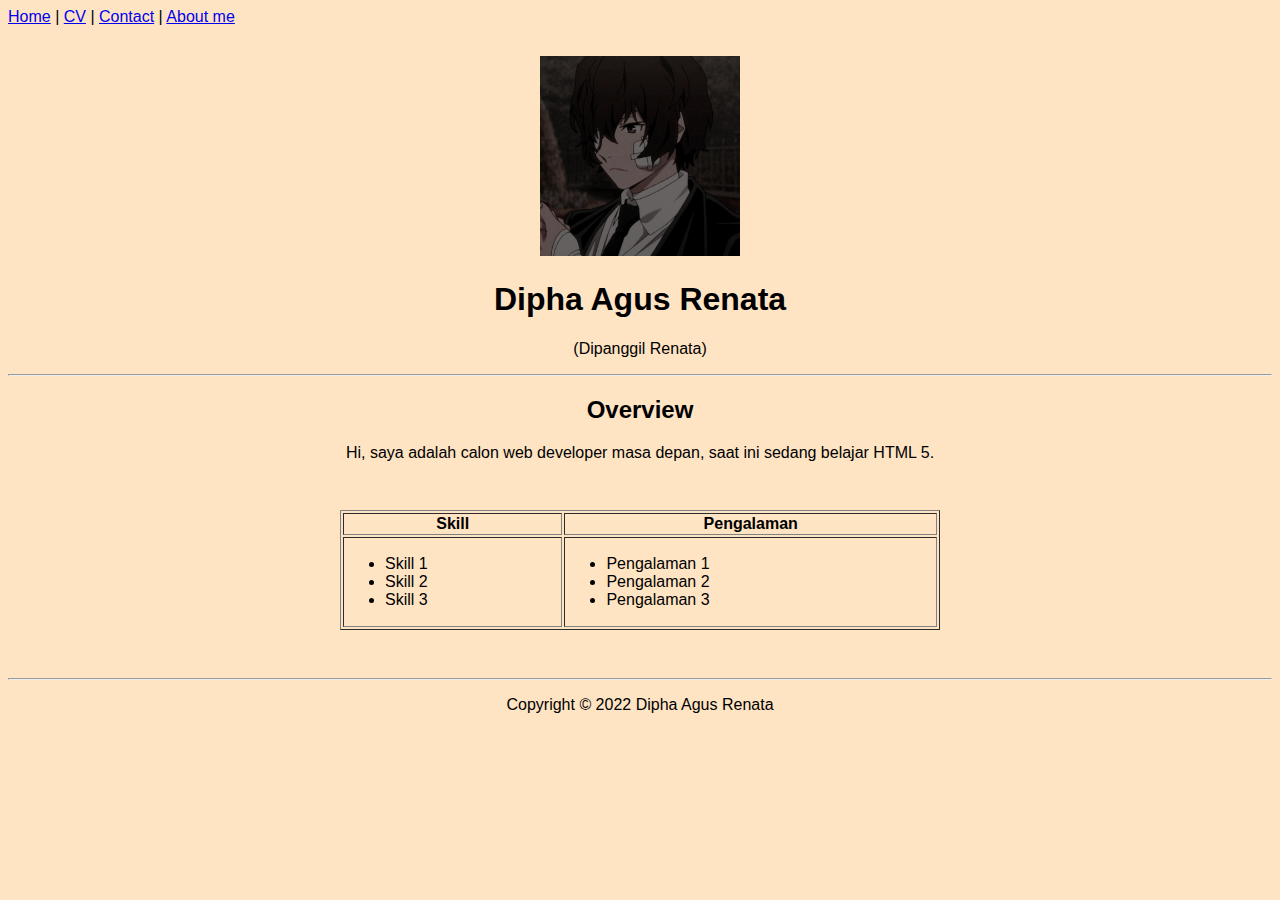
<file: minggu6/index.html>
<!DOCTYPE html>
<html lang="en">
<head>
    <meta charset="UTF-8">
    <meta http-equiv="X-UA-Compatible" content="IE=edge">
    <meta name="viewport" content="width=device-width, initial-scale=1.0">
    <link rel="shortcut icon" href="pp-icon-310x310.jpeg">
    <title>Personal Website</title>
    <style>
        body
        {
            font-family: 'Gill Sans', 'Gill Sans MT', Calibri, 'Trebuchet MS', sans-serif;
            background-color: bisque;
            background-repeat: no-repeat;
            background-size: cover;
        }
    </style>
</head>
<body>
    <nav>
        <a href="index.html">Home</a> |
        <a href="tuagsdatadiri.html">CV</a> |
        <a href="kontak.html">Contact</a> |
        <a href="me.html">About me</a>
    </nav>
    <header style="text-align: center; margin-top: 30px;">
        <img src="dazai.jpg" width=""200" height="200" style="border-radius: 50;">
        <h1>Dipha Agus Renata</h1>
        <p>(Dipanggil Renata)</p>
    </header>

    <hr>

    <article style="text-align: center;">
        <h2>Overview</h2>
        <p>
            Hi, saya adalah calon web developer masa depan, saat ini sedang belajar HTML 5.
        </p>
    </article>

    <div style="max-width: 600px; margin: 3em auto">
        <table border="1" width="100%">
            <thead>
                <tr>
                    <th>Skill</th>
                    <th>Pengalaman</th>
                </tr>
            </thead>
            <tbody>
                <tr>
                    <td>
                        <ul>
                            <li>Skill 1</li>
                            <li>Skill 2</li>
                            <li>Skill 3</li>
                        </ul>
                    </td>
                    <td>
                        <ul>
                            <li>Pengalaman 1</li>
                            <li>Pengalaman 2</li>
                            <li>Pengalaman 3</li>
                        </ul>
                    </td>
                </tr>
            </tbody>
        </table>
    </div>

    <hr>
    <footer style="text-align: center;">
        <p>Copyright &copy; 2022 Dipha Agus Renata</p>
    </footer>
</body>
</file>
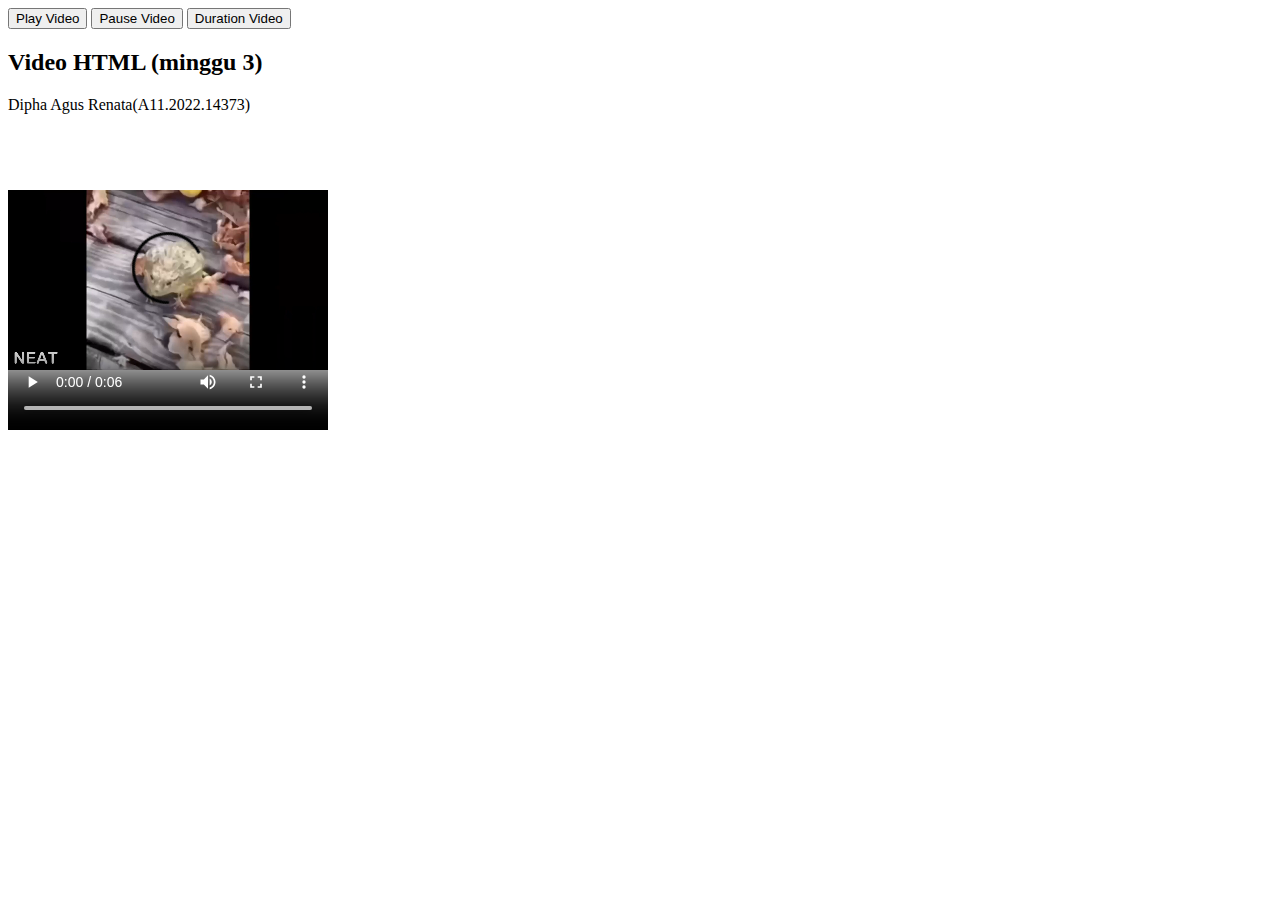
<file: Pertemuan3.html>
<!DOCTYPE html>
<html>
	<head>
		<title>Belajar HTML minggu ke-3</title>
	</head>
	<body>
	<button onclick="playVid()" type="button">Play Video</button>
	<button onclick="pauseVid()" type="button">Pause Video</button>
	<button onclick="durationVid()" type="button">Duration Video</button>
		<h2>Video HTML (minggu 3)</h2>
		<p>Dipha Agus Renata(A11.2022.14373)</p>
		<video id="myVideo" width="320" height="300" controls>
			<source src="kodok.mp4" type="video/mp4">
		</video>
	</body>
	<script>
	var vid = document.getElementById("myVideo");
	
	function playVid()
	{
		vid.play();
	}
	
	function pauseVid()
	{
		vid.pause();
	}
	
	function durationVid()
	{
		alert(vid.duration);
	}
	</script>
</html>
</file>
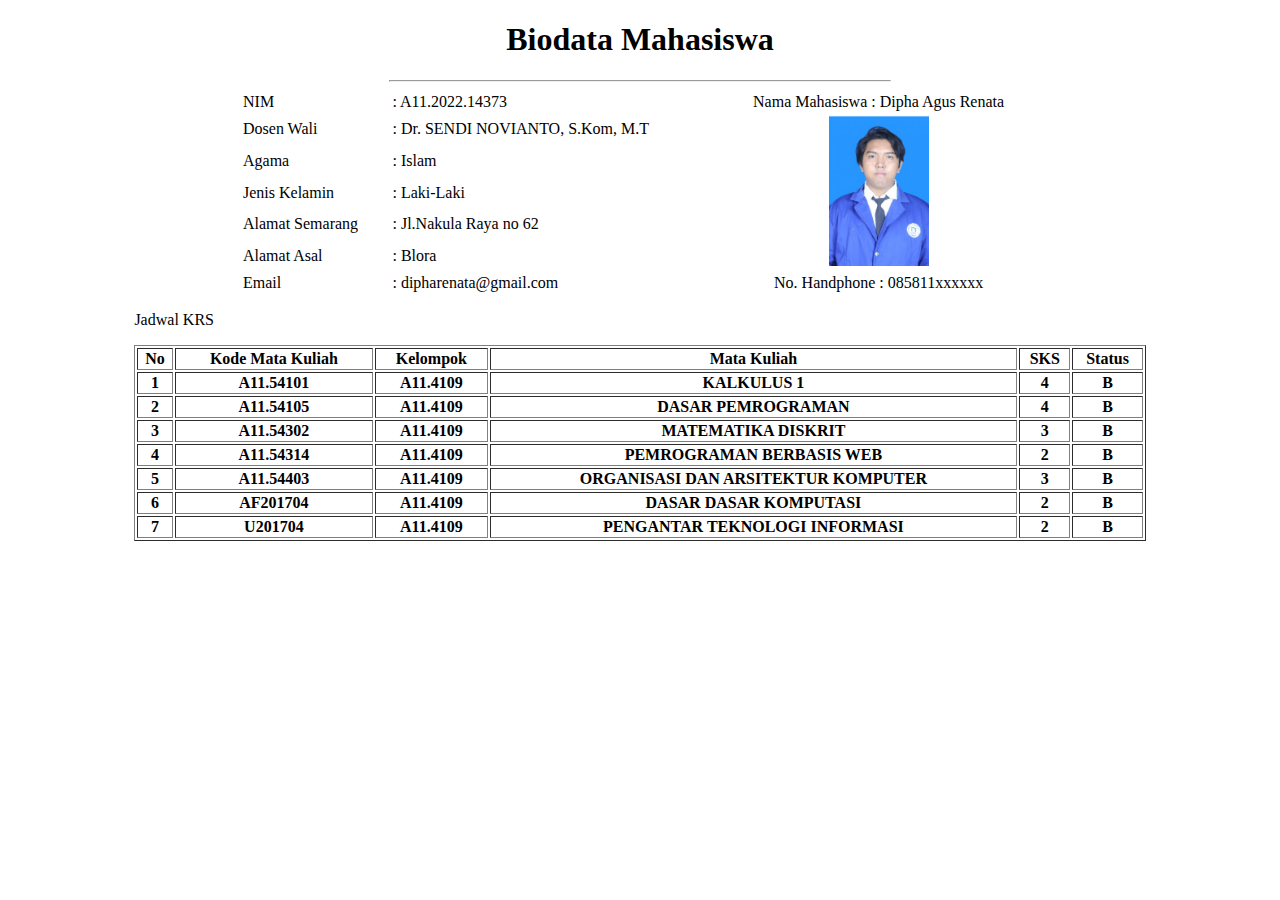
<file: Minggu ke 2/tugasdatadiri.html>
<!DOCTYPE html>
<html lang="en">
  <head>
    <meta charset="UTF-8" />
    <meta http-equiv="X-UA-Compatible" content="IE=edge" />
    <meta name="viewport" content="width=device-width, initial-scale=1.0" />
    <style type="text/css"></style>
    <title>BIODATA MAHASISWA</title>
  </head>
  <body>
    <div class="atas">
      <h1 align="center">Biodata Mahasiswa</h1>
      <hr width="500" />
      <table align="center" cellpading="5" align="center" width="800">
        <tr>
          <td>NIM</td>
          <td>: A11.2022.14373</td>
          <td align="center">Nama Mahasiswa : Dipha Agus Renata</td>
        </tr>
        <tr>
          <td>Dosen Wali</td>
          <td>: Dr. SENDI NOVIANTO, S.Kom, M.T</td>
          <td rowspan="5" align="center"><img src="foto1.png" width="100" alt="" /></td>
        </tr>
        <tr>
          <td>Agama</td>
          <td>: Islam</td>
        </tr>
        <tr>
          <td>Jenis Kelamin</td>
          <td>: Laki-Laki</td>
        </tr>
        <tr>
          <td>Alamat Semarang</td>
          <td>: Jl.Nakula Raya no 62</td>
        </tr>
        <tr>
          <td>Alamat Asal</td>
          <td>: Blora</td>
        </tr>
        <tr>
          <td>Email</td>
          <td>: dipharenata@gmail.com</td>
          <td align="center">No. Handphone : 085811xxxxxx</td>
        </tr>
      </table>
    </div>

    <div class="bawah">
      <p style="margin-left: 10%">Jadwal KRS</p>

      <table border="1" width="80%" align="center">
        <tr>
          <th>No</th>
          <th>Kode Mata Kuliah</th>
          <th>Kelompok</th>
          <th>Mata Kuliah</th>
          <th>SKS</th>
          <th>Status</th>
        </tr>
        <tr>
          <th>1</th>
          <th>A11.54101</th>
          <th>A11.4109</th>
          <th>KALKULUS 1</th>
          <th>4</th>
          <th>B</th>
        </tr>
        <tr>
          <th>2</th>
          <th>A11.54105</th>
          <th>A11.4109</th>
          <th>DASAR PEMROGRAMAN</th>
          <th>4</th>
          <th>B</th>
        </tr>
        <tr>
          <th>3</th>
          <th>A11.54302</th>
          <th>A11.4109</th>
          <th>MATEMATIKA DISKRIT</th>
          <th>3</th>
          <th>B</th>
        </tr>
        <tr>
          <th>4</th>
          <th>A11.54314</th>
          <th>A11.4109</th>
          <th>PEMROGRAMAN BERBASIS WEB</th>
          <th>2</th>
          <th>B</th>
        </tr>
        <tr>
          <th>5</th>
          <th>A11.54403</th>
          <th>A11.4109</th>
          <th>ORGANISASI DAN ARSITEKTUR KOMPUTER</th>
          <th>3</th>
          <th>B</th>
        </tr>
        <tr>
          <th>6</th>
          <th>AF201704</th>
          <th>A11.4109</th>
          <th>DASAR DASAR KOMPUTASI</th>
          <th>2</th>
          <th>B</th>
        </tr>
        <tr>
          <th>7</th>
          <th>U201704</th>
          <th>A11.4109</th>
          <th>PENGANTAR TEKNOLOGI INFORMASI</th>
          <th>2</th>
          <th>B</th>
        </tr>
      </table>
    </div>
  </body>
</html>
</file>
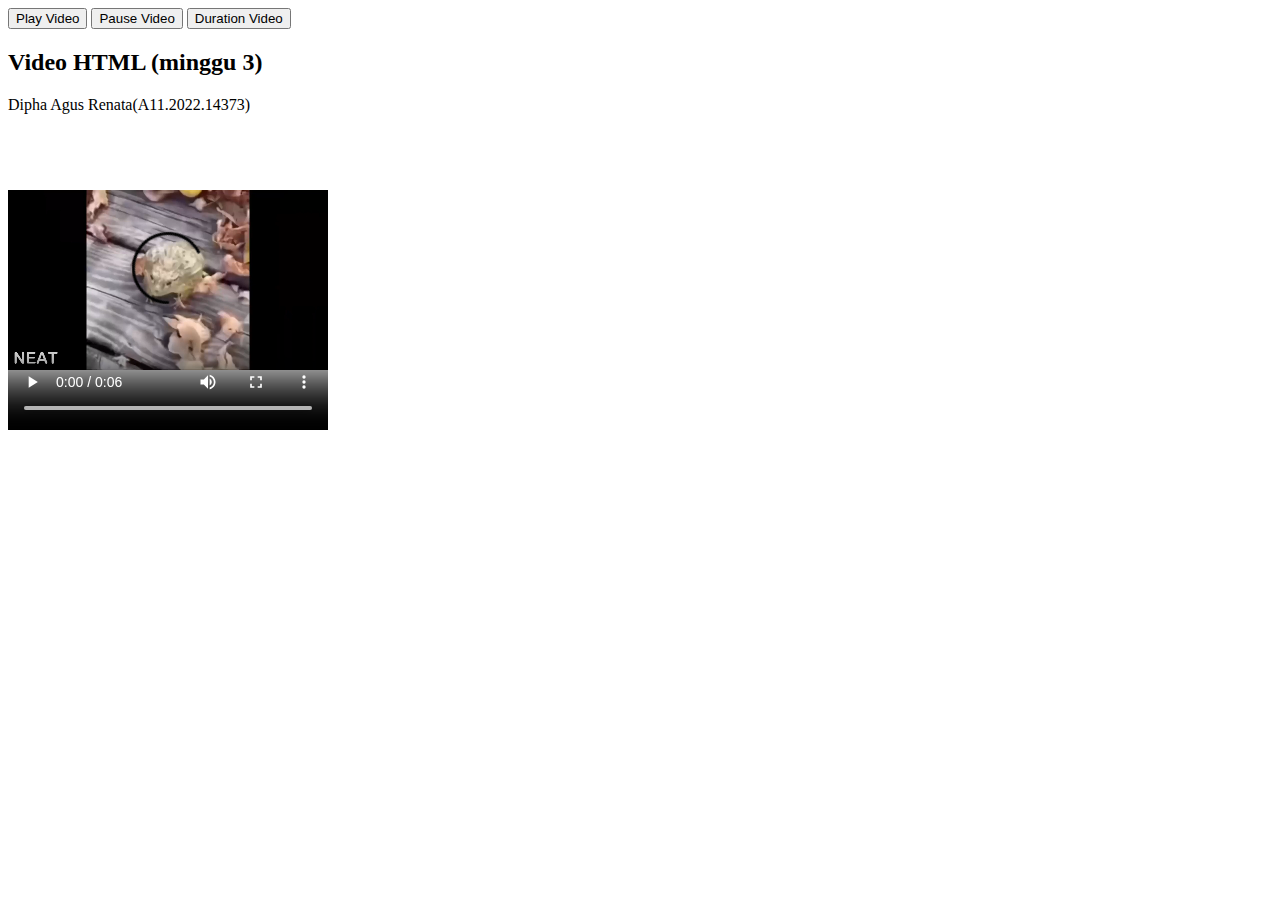
<file: Minggu ke 3/Pertemuan3.html>
<!DOCTYPE html>
<html>
	<head>
		<title>Belajar HTML minggu ke-3</title>
	</head>
	<body>
	<button onclick="playVid()" type="button">Play Video</button>
	<button onclick="pauseVid()" type="button">Pause Video</button>
	<button onclick="durationVid()" type="button">Duration Video</button>
		<h2>Video HTML (minggu 3)</h2>
		<p>Dipha Agus Renata(A11.2022.14373)</p>
		<video id="myVideo" width="320" height="300" controls>
			<source src="kodok.mp4" type="video/mp4">
		</video>
	</body>
	<script>
	var vid = document.getElementById("myVideo");
	
	function playVid()
	{
		vid.play();
	}
	
	function pauseVid()
	{
		vid.pause();
	}
	
	function durationVid()
	{
		alert(vid.duration);
	}
	</script>
</html>
</file>
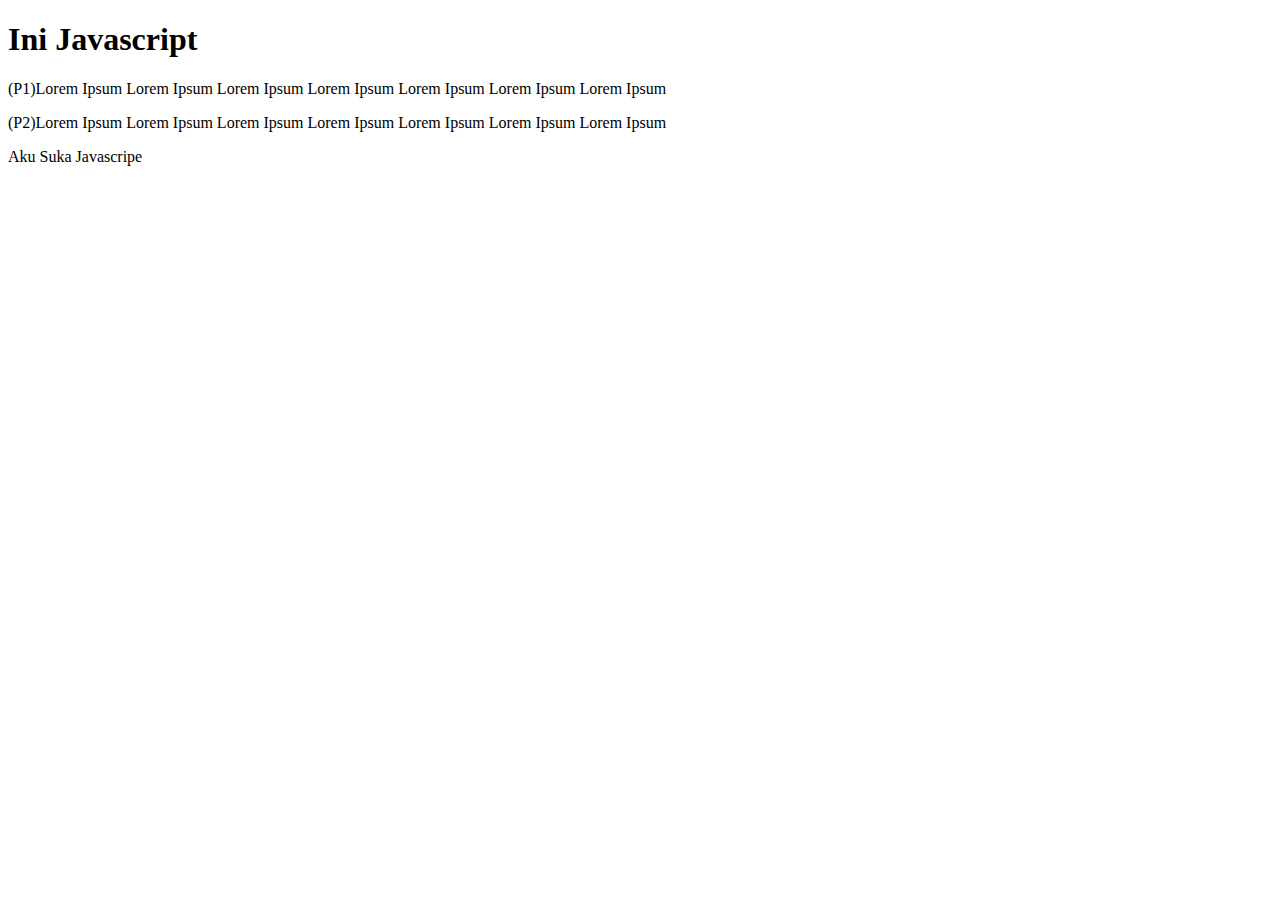
<file: Minggu10/Helllojs.html>
<!DOCTYPE html>
<html>
	<head>
		<title>Hello Javascripe</title>
	</head>
	<body>
		<h1>Ini Javascript</h1>
		<p id="p1">(P1)Lorem Ipsum Lorem Ipsum Lorem Ipsum Lorem Ipsum Lorem Ipsum Lorem Ipsum Lorem Ipsum</p>
		<p id="p2">(P2)Lorem Ipsum Lorem Ipsum Lorem Ipsum Lorem Ipsum Lorem Ipsum Lorem Ipsum Lorem Ipsum</p>
		<p id="hasil-output">(P3)Lorem Ipsum Lorem Ipsum Lorem Ipsum Lorem Ipsum Lorem Ipsum Lorem Ipsum Lorem Ipsum</p>
		<script>
			var hasil = document.getElementById("hasil-output");
			
			hasil.innerHTML = "<p>Aku Suka Javascripe</p>";
		</script>
	</body>
</html>
</file>
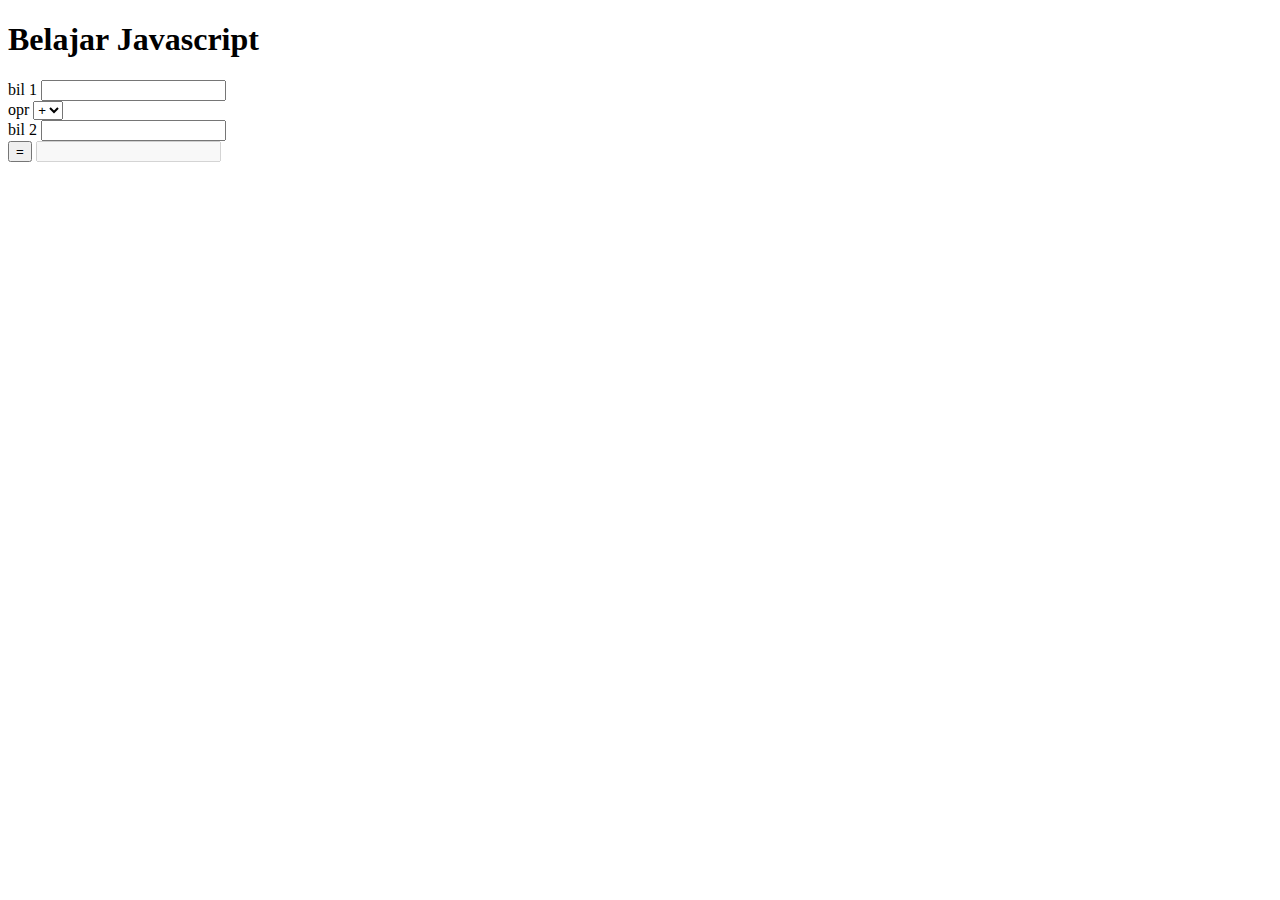
<file: Minggu10/kalkulator.html>
<!DOCTYPE html>
<html>
	<head>
		<title>Hello Javascripe</title>
		<script>
			function hitung(){
				var form = document.formHitung;
				var x = eval (form.bil1.value);
				var y = eval (form.bil2.value);
				var pil = form.opr.value;
				if(pil=="+"){
					var z = x+y;
				}else if(pil=="-"){
					var z = x-y;
				}else if(pil=="*"){
					var z = x*y;
				}else if(pil=="/"){
					var z = x/y;
				}
				
				//var z = x+y;
				
				form.hasil.value=z;
			}
		</script>
	</head>
	<body>
		<h1>Belajar Javascript</h1>
		<form name="formHitung" action="#">
		bil 1 <input type="number" name="bil1"><br>
		opr
		<select name="opr">
			<option value="+">+</option>
			<option value="-">-</option>
			<option value="*">*</option>
			<option value="/">/</option>
		</select><br>
		bil 2 <input type="number" name="bil2"><br>
		<input type="button" value="=" onclick="hitung()">
		<input type="number" name="hasil" disabled>
		<form>
	</body>
</html>
</file>
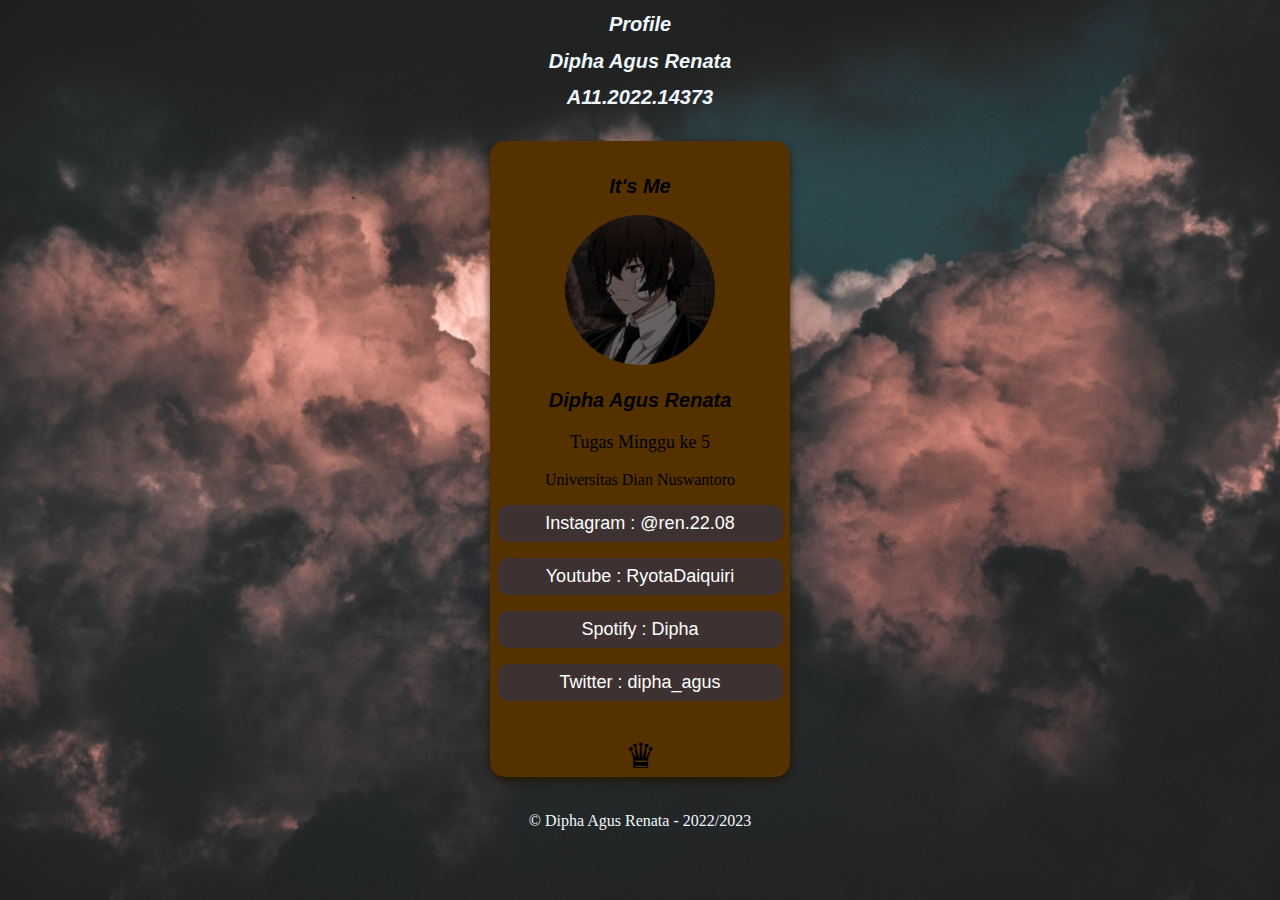
<file: Minggu5/Minggu5.html>
<!DOCTYPE html>
<html>
<head>
<title>Semantic</title>
</head>
<center>

  <h1>Profile</h1>
  <h1>Dipha Agus Renata</h1>
  <h1>A11.2022.14373</h1>
<br>
    <div class="card">
        <br>
        <h2 class="aku"><b>It's Me</b></h2>
        <img  class="foto"   src="dazai.jpg" alt="Dipha Agus Renata" style="width:50%">
        <h3 class="dipa"><b>Dipha Agus Renata</b></h3>
        <p class="title">Tugas Minggu ke 5</p>
        <p>Universitas Dian Nuswantoro</p>
        <p><button>Instagram : @ren.22.08</button></p> 
        <p><button>Youtube   : RyotaDaiquiri</button></p>
        <p><button>Spotify   : Dipha</button></p>
        <p><button>Twitter   : dipha_agus</button></p>
        <p></p>
        <p class="logo">♛</p>
      </div>

      <div class="copyright">
        <p>&copy; Dipha Agus Renata - 2022/2023 </p>

      </div>

</center>

<style>

    body {
        background-image : url('bg.jpg');
        background-repeat: no-repeat;
        background-attachment: fixed;
        background-size: cover;
    }
      .card {
        box-shadow: 0 4px 8px 0 rgba(33, 21, 0, 0.827);
        max-width: 300px;
        margin: auto;
        text-align: center;
        background-color: rgb(86, 49, 0);
        border-radius: 15px;

      }

      .title {
        color: rgb(0, 0, 0);
        font-size: 18px;
      }

      button {
        
        border: none;
        outline: 0;
        display: inline-block;
        padding: 8px;
        color: white;
        background-color: rgb(61, 49, 49);
        text-align: center;
        cursor: pointer;
        width: 95%;
        font-size: 18px;
        border-radius: 10px;
        font-family: 'Trebuchet MS', 'Lucida Sans Unicode', 'Lucida Grande', 'Lucida Sans', Arial, sans-serif;
      }

      button:hover, a:hover {
        opacity: 0.7;
      }

      .copyright {
        color: aliceblue;
      }

      .logo {
          font-size: 35px;

      }

      .foto {
        border-radius: 80px;

      }

      .aku {
        font-size: 20px;
        font-family: 'Trebuchet MS', 'Lucida Sans Unicode', 'Lucida Grande', 'Lucida Sans', Arial, sans-serif;
        font-style: italic;
      }

      h1 {
        font-size: 20px;
        font-style: italic;
        font-family: 'Trebuchet MS', 'Lucida Sans Unicode', 'Lucida Grande', 'Lucida Sans', Arial, sans-serif;
        color: aliceblue;
      }

      .dipa {
        font-size: 20px;
        font-family: 'Trebuchet MS', 'Lucida Sans Unicode', 'Lucida Grande', 'Lucida Sans', Arial, sans-serif;
        font-style: italic;

      }

</style>



</body>
</file>
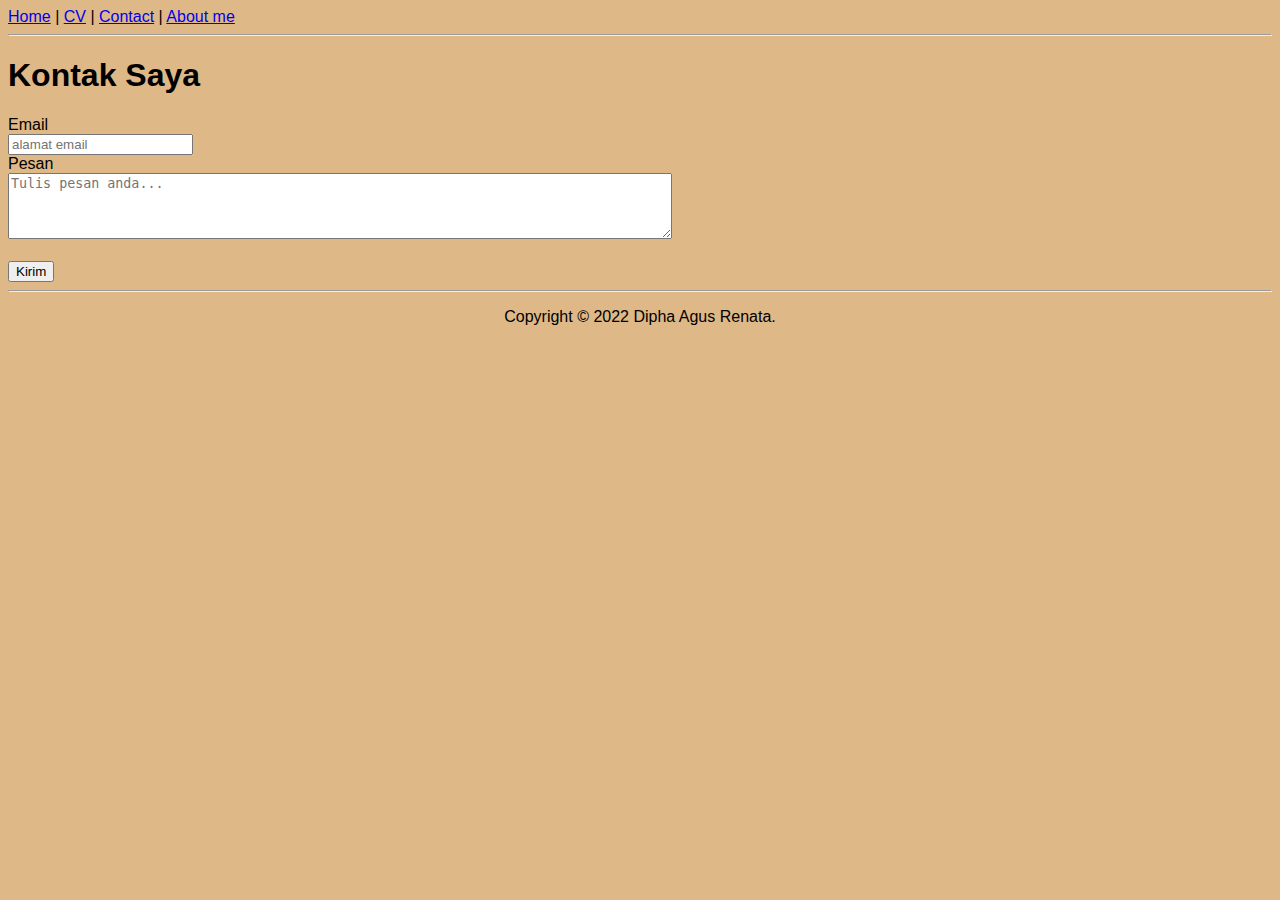
<file: minggu6/kontak.html>
<!DOCTYPE html>
<html lang="en">
<head>
    <meta charset="UTF-8">
    <meta http-equiv="X-UA-Compatible" content="IE=edge">
    <meta name="viewport" content="width=device-width, initial-scale=1.0">
    <link rel="shortcut icon" href="ms-icon-310x310.png">
    <title>Personal Website</title>
    <style>
        body
        {
            font-family: 'Gill Sans', 'Gill Sans MT', Calibri, 'Trebuchet MS', sans-serif;
            background-color: burlywood;
            background-repeat: no-repeat;
            background-size: cover;
        }
    </style>
</head>
<body>
    <nav>
        <a href="index.html">Home</a> |
        <a href="tugasdatadiri.html">CV</a> |
        <a href="kontak.html">Contact</a> |
        <a href="me.html">About me</a>
    </nav>

    <hr>

    <div>
        <h1>Kontak Saya </h1>
        <form>
            <label for="email">Email</label><br />
            <input type="email" name="email" placeholder="alamat email"/>
            <br>
            <label for="message">Pesan</label><br />
            <textarea name="message" placeholder="Tulis pesan anda..." rows="4" cols="80"></textarea>
            <br>
            <br>
            <input type="submit" value="Kirim" />
        </form>
    </div>
        
    <hr>
    <footer style="text-align: center;">
        <p>Copyright &copy; 2022 Dipha Agus Renata.</p>
    </footer>
</body>
</html>
</file>
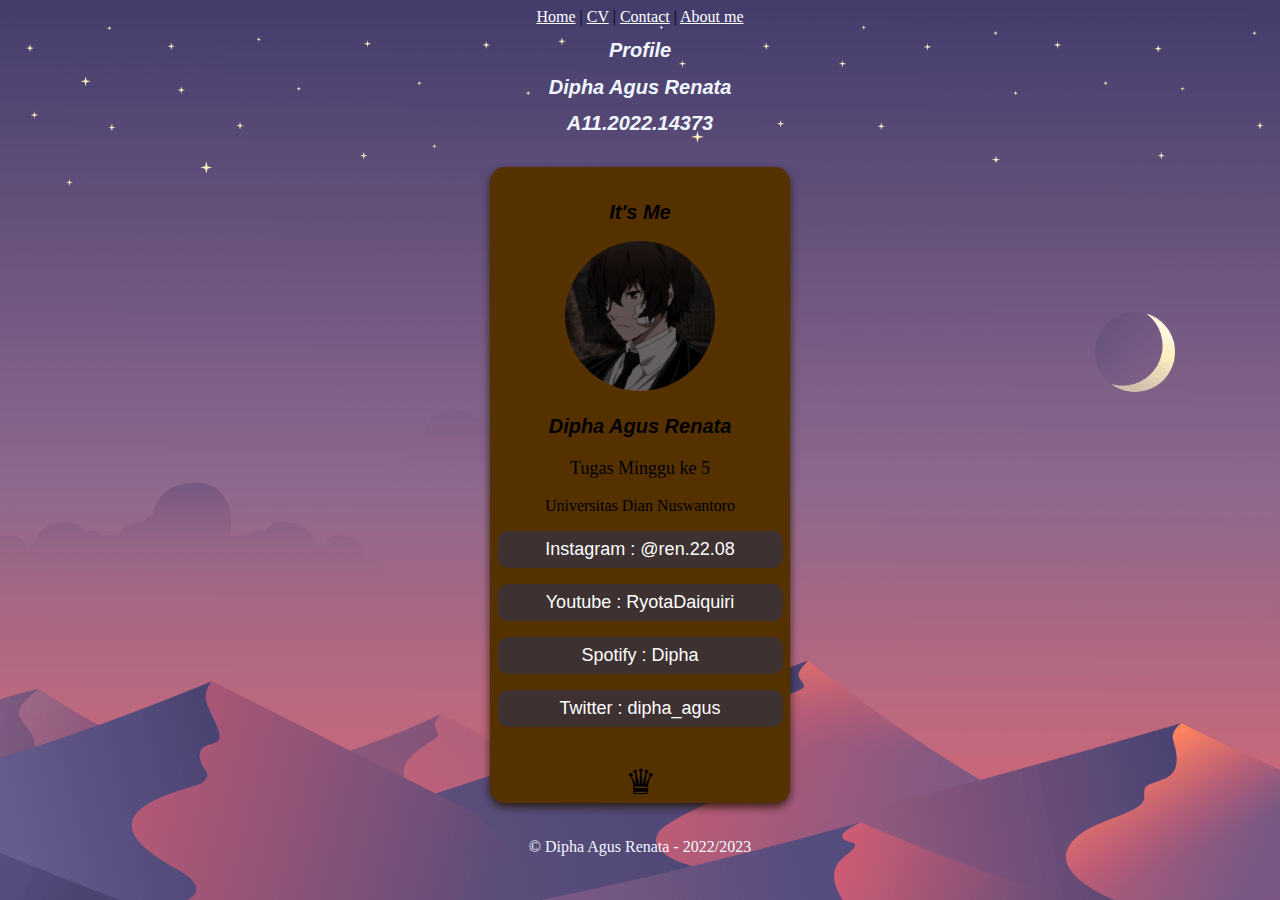
<file: minggu6/me.html>
<!DOCTYPE html>
<html>
<head>
<title>Semantic</title>
</head>
<center>
  <nav>
    <a class="nav1" href="index.html">Home</a> |
    <a class="nav1" href="tuagsdatadiri.html">CV</a> |
    <a class="nav1"href="kontak.html">Contact</a> |
    <a class="nav1"href="me.html">About me</a>
</nav>

  <h1>Profile</h1>
  <h1>Dipha Agus Renata</h1>
  <h1>A11.2022.14373</h1>
<br>
    <div class="card">
        <br>
        <h2 class="aku"><b>It's Me</b></h2>
        <img  class="foto"   src="dazai.jpg" alt="Dipha Agus Renata" style="width:50%">
        <h3 class="dipa"><b>Dipha Agus Renata</b></h3>
        <p class="title">Tugas Minggu ke 5</p>
        <p>Universitas Dian Nuswantoro</p>
        <p><button>Instagram : @ren.22.08</button></p> 
        <p><button>Youtube   : RyotaDaiquiri</button></p>
        <p><button>Spotify   : Dipha</button></p>
        <p><button>Twitter   : dipha_agus</button></p>
        <p></p>
        <p class="logo">♛</p>
      </div>

      <div class="copyright">
        <p>&copy; Dipha Agus Renata - 2022/2023 </p>

      </div>

</center>

<style>

    body {
        background-image : url('bg.png');
        background-repeat: no-repeat;
        background-attachment: fixed;
        background-size: cover;
    }
      .card {
        box-shadow: 0 4px 8px 0 rgba(33, 21, 0, 0.827);
        max-width: 300px;
        margin: auto;
        text-align: center;
        background-color: rgb(86, 49, 0);
        border-radius: 15px;

      }

      .title {
        color: rgb(0, 0, 0);
        font-size: 18px;
      }

      button {
        
        border: none;
        outline: 0;
        display: inline-block;
        padding: 8px;
        color: white;
        background-color: rgb(61, 49, 49);
        text-align: center;
        cursor: pointer;
        width: 95%;
        font-size: 18px;
        border-radius: 10px;
        font-family: 'Trebuchet MS', 'Lucida Sans Unicode', 'Lucida Grande', 'Lucida Sans', Arial, sans-serif;
      }

      button:hover, a:hover {
        opacity: 0.7;
      }

      .copyright {
        color: aliceblue;
      }

      .logo {
          font-size: 35px;

      }

      .foto {
        border-radius: 80px;

      }

      .aku {
        font-size: 20px;
        font-family: 'Trebuchet MS', 'Lucida Sans Unicode', 'Lucida Grande', 'Lucida Sans', Arial, sans-serif;
        font-style: italic;
      }

      h1 {
        font-size: 20px;
        font-style: italic;
        font-family: 'Trebuchet MS', 'Lucida Sans Unicode', 'Lucida Grande', 'Lucida Sans', Arial, sans-serif;
        color: aliceblue;
      }

      .dipa {
        font-size: 20px;
        font-family: 'Trebuchet MS', 'Lucida Sans Unicode', 'Lucida Grande', 'Lucida Sans', Arial, sans-serif;
        font-style: italic;

      }
      .nav1 {
        color: white;
      }

</style>



</body>
</file>
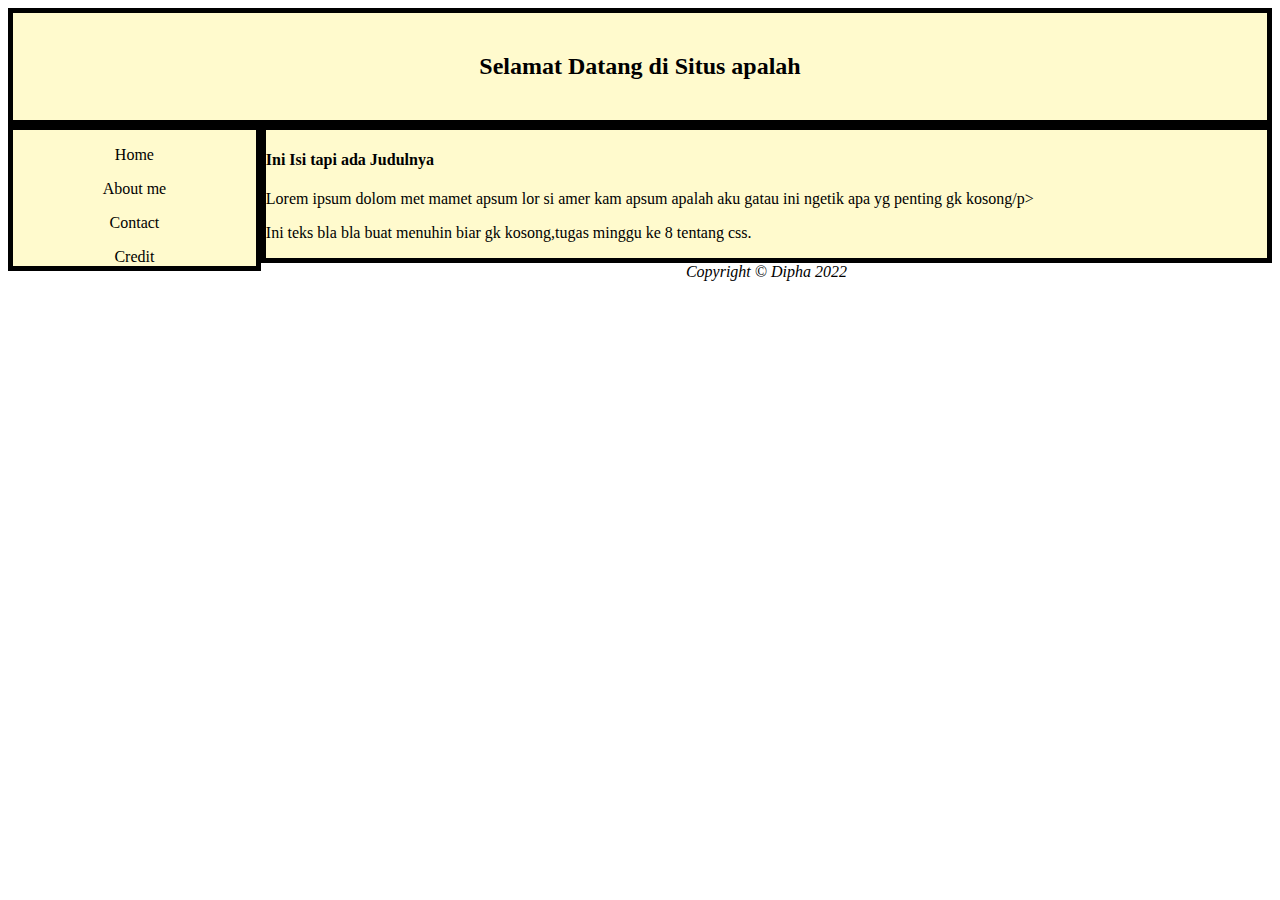
<file: Minggu8/Minggu8.html>
<!DOCTYPE html>
<html>
<head>
    <title>Semantic Element HTML 5</title>
    <link rel="stylesheet" type="text/css" href="styleminggu8.css">
</head>
<body>
    <main>
        <header >
            <h2>Selamat Datang di Situs apalah</h2>
        </header>
        <nav>
            <aside>
                <ul>
                    <li><a href="#"></a>Home</li>
                    <li><a href="#"></a>About me</li>
                    <li><a href="#"></a>Contact</li>
                    <li><a href="#"></a>Credit</li>
                </ul>
            </aside>
        </nav>
        <article>
            <h4>Ini Isi tapi ada Judulnya</h4>
            <p>Lorem ipsum dolom met mamet apsum lor si amer kam apsum apalah aku gatau ini ngetik apa yg penting gk kosong/p>
            <p>Ini teks bla bla buat menuhin biar gk kosong,tugas minggu ke 8 tentang css.</p>
        </article>
        <footer>
            <i>Copyright &copy; Dipha 2022</i>
        </footer>
    </main>
</body>
</html>
</file>
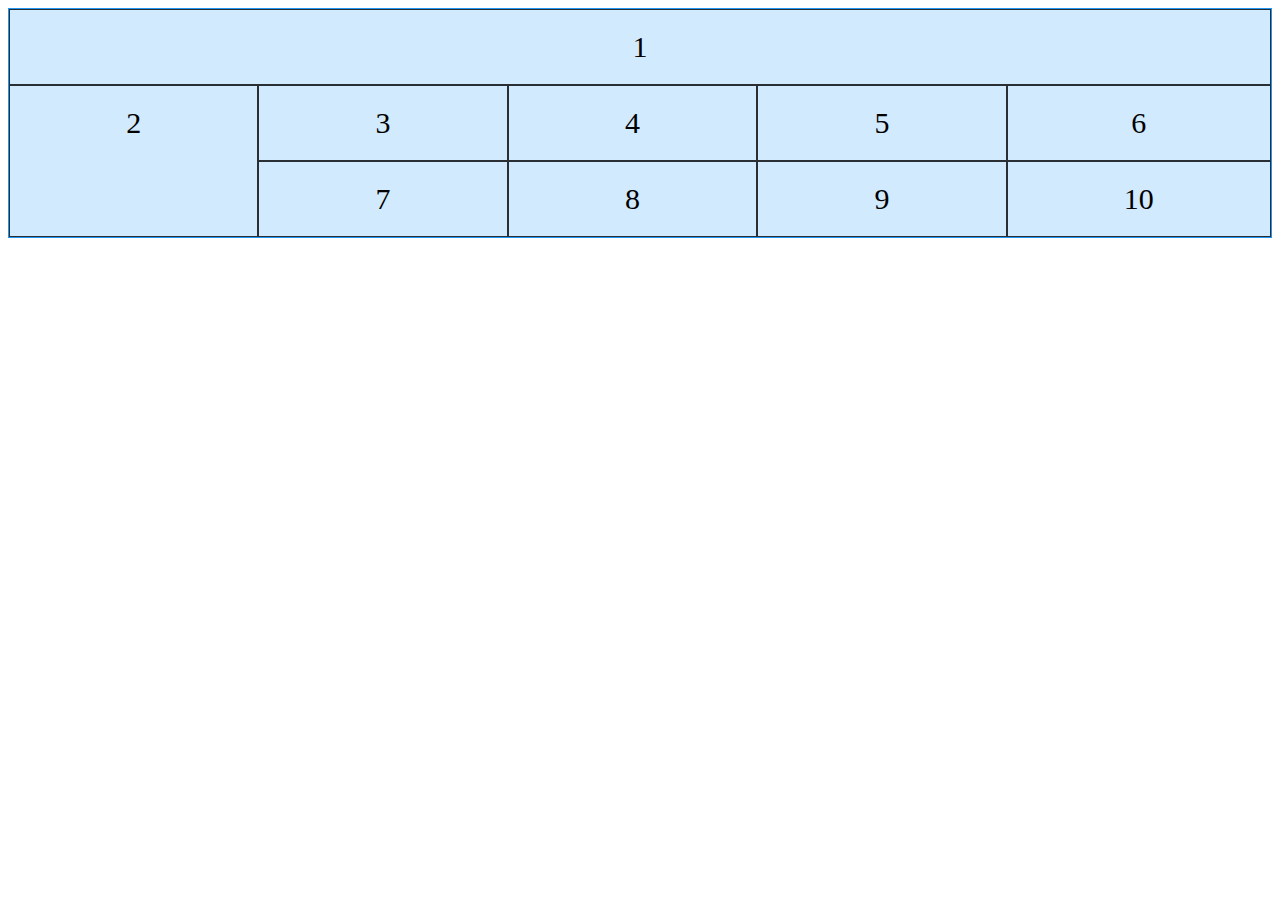
<file: Minggu9/grid.html>
<!DOCTYPE html>
<html>
	<head>
		<style>
		.grid-container {
		  display: grid;
		  grid-template-columns: auto auto auto auto auto;
		  background-color: #2196F3;
		  padding: 1px;
		}
		.grid-item {
		  background-color: rgba(255, 255, 255, 0.8);
		  border: 1px solid rgba(0, 0, 0, 0.8);
		  padding: 20px;
		  font-size: 30px;
		  text-align: center;
		}
		.grid-header{
		  grid-column-start: 1;
		  grid-column-end: 6;
		  background-color: rgba(255, 255, 255, 0.8);
		  border: 1px solid rgba(0, 0, 0, 0.8);
		  padding: 20px;
		  font-size: 30px;
		  text-align: center;
		}
		.grid-nav{
		  grid-column: 1;
		  grid-row: 2 / span 2;
		  background-color: rgba(255, 255, 255, 0.8);
		  border: 1px solid rgba(0, 0, 0, 0.8);
		  padding: 20px;
		  font-size: 30px;
		  text-align: center;
		}
		</style>
	</head>
	<body>
		<div class="grid-container">
		  <div class="grid-header">1</div>
		  <div class="grid-nav">2</div>
		  <div class="grid-item">3</div>  
		  <div class="grid-item">4</div>
		  <div class="grid-item">5</div>
		  <div class="grid-item">6</div>  
		  <div class="grid-item">7</div>
		  <div class="grid-item">8</div>
		  <div class="grid-item">9</div>
		  <div class="grid-item">10</div> 
		</div>
	</body>
</html>
</file>
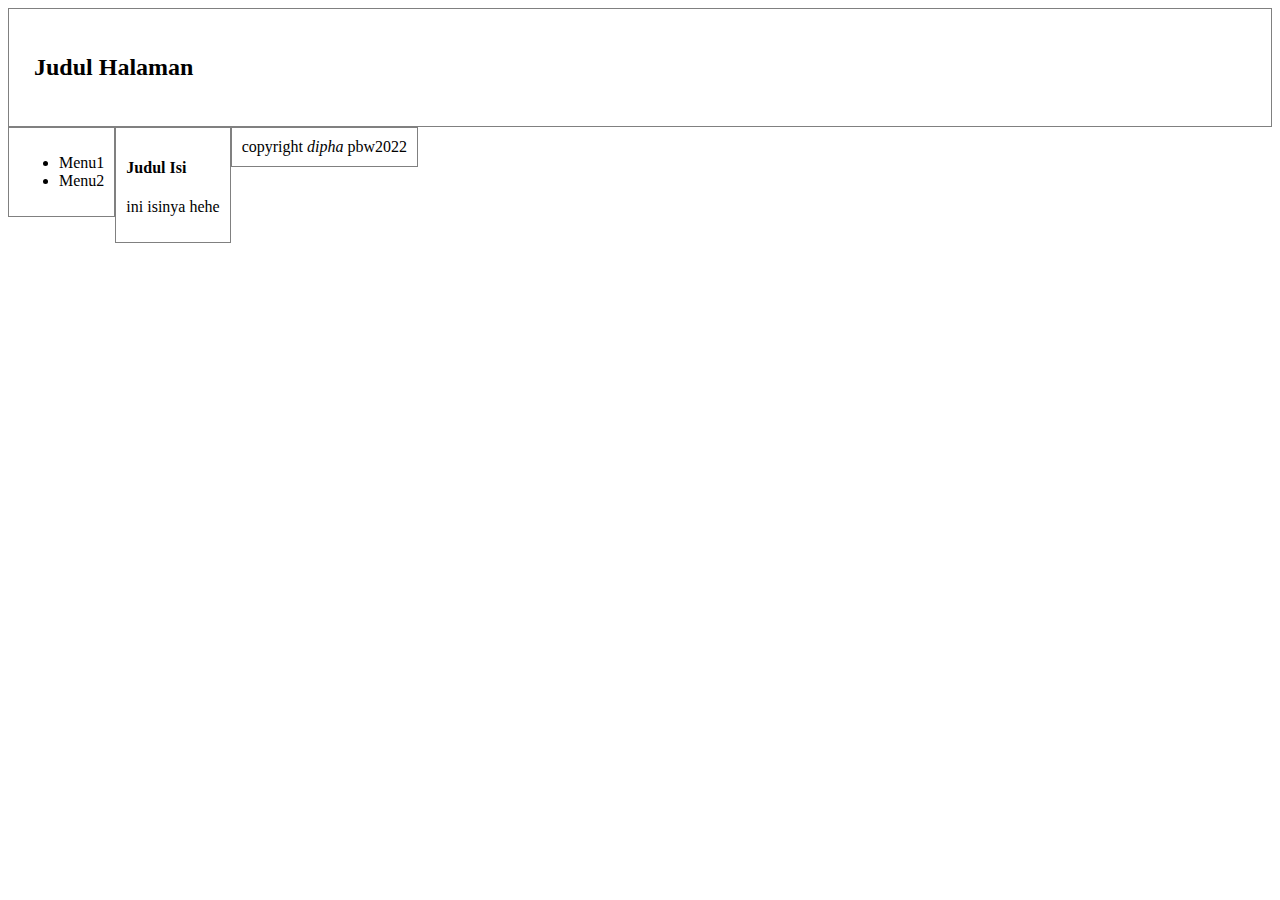
<file: Minggu9/m9.html>
<!DOCTYPE html>
<html lang="en">
<head>
    <meta charset="UTF-8">
    <meta name="viewport" content="width=device-width, initial-scale=1.0">
    <meta http-equiv="X-UA-Compatible" content="ie=edge">
    <title>Document</title>
    <style>
        *{
            box-sizing: border-box;
        }
        header{
            border: 1px solid gray;
            padding: 25px;
        }
        .row: ::after{
            content: "";
            clear: both;
            display: table;
        }
        [class*="col-"] {
            float: left;
            padding: 10px;
            border: 1px solid gray;
        }
        col-1 {width: 8.33%;}
        col-2 {width: 16.66%;}
        col-3 {width: 25%;}
        col-4 {width: 33%;}
        col-5 {width: 41.66%;}
        col-6 {width: 50%;}
        col-7 {width: 58.33%;}
        col-8 {width: 66.66%;}
        col-9 {width: 75%;}
        col-10 {width: 83.33%;}
        col-11 {width: 91.66%;}
        col-12 {width: 100%;}
    </style>
</head>
<body>
    <header>
        <H2>Judul Halaman</H2>
    </header>
    <main class="row">
        <nav class="col-3">
            <ul>
                <li>Menu1</li>
                <li>Menu2</li>
            </ul>
        </nav>
        <article class="col-9">
            <h4>Judul Isi</h4>
            <p>ini isinya hehe</p>
        </article>
    </main>
    <footer class="col-12">
        copyright <i>dipha</i>
        pbw2022
    </footer>
</body>
</html>
</file>
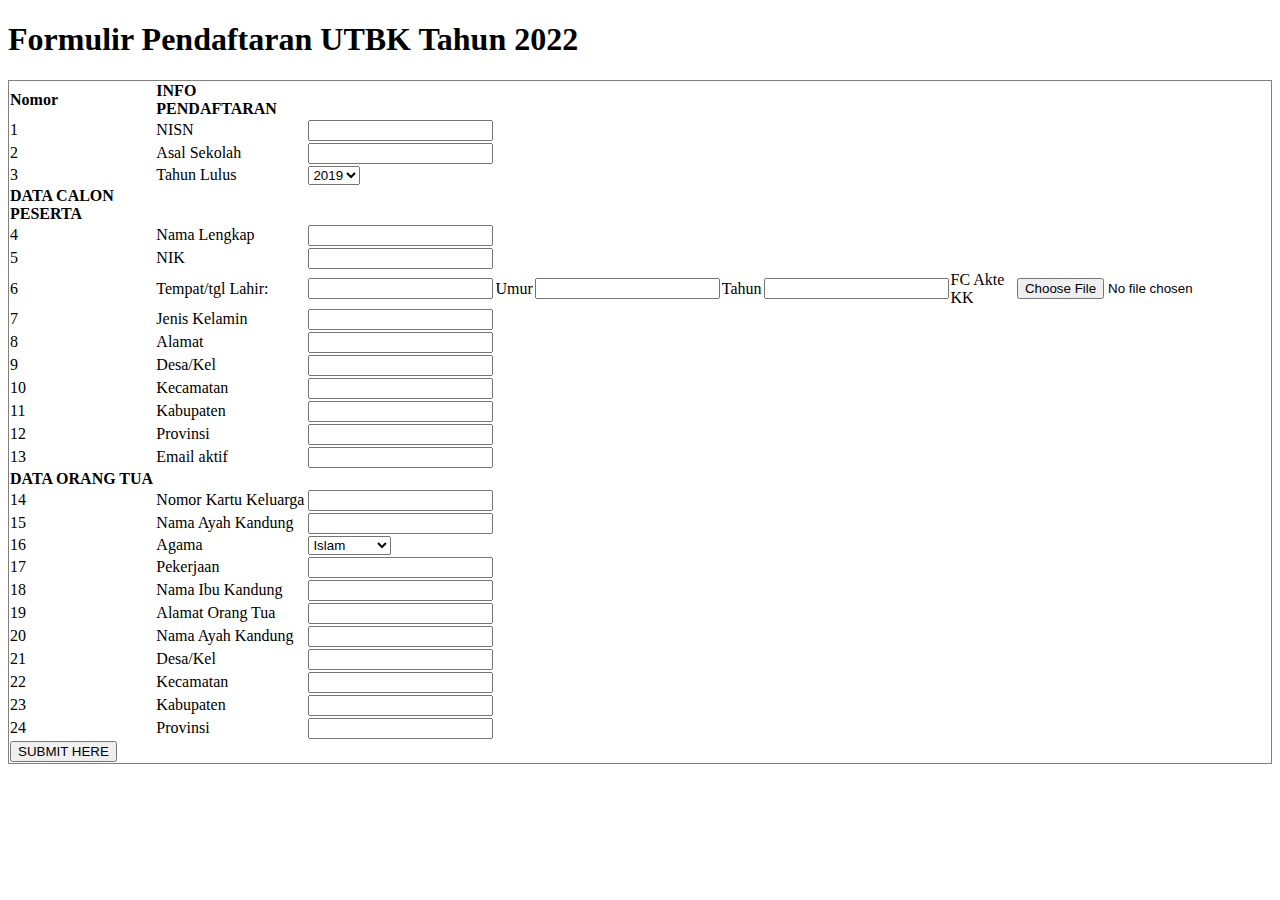
<file: Mingguke4/minggu4.html>
<!DOCTYPE html>
<html lang="en">
<head>
    <meta charset="UTF-8">
    <meta http-equiv="X-UA-Compatible" content="IE=edge">
    <meta name="viewport" content="width=device-width, initial-scale=1.0">
    <title>Formulir Pendaftaran UTBK</title>
</head>
<body>
    <h1>Formulir Pendaftaran UTBK Tahun 2022</h1>
        <form id="form1" name="form1" method="post" action="base.php">
        <table frame="BOX" rules="NONE" border-radius="1" border-collapse="collapse">
        <tr>
            <td><b>Nomor</b></td>
            <td><b>INFO PENDAFTARAN</b></td>
        </tr>
        <tr>
            <td>1</td>
            <td>NISN</td>
            <td><input type="number" name="fnisn" required></td>
        </tr>
        <tr>
            <td>2</td>
            <td>Asal Sekolah</td>
            <td><input type="text" name="fasalsekolah" required></td>
        </tr>
        <tr>
            <td>3</td>
            <td>Tahun Lulus</td>
            <td>
                <select name="ftahunlulus" required>
                    <option value="2019">2019</option>
                    <option value="2020">2020</option>
                    <option value="2021">2021</option>
                    <option value="2022">2022</option>
                </select>
            </td>
        </tr>
        <tr>
            <td><b>DATA CALON PESERTA</b></td>
        </tr>
        <tr>
            <td>4</td>
            <td>Nama Lengkap</td>
            <td><input type="text" name="fnamalengkap" required></td>
        </tr>
        <tr>
            <td>5</td>
            <td>NIK</td>
            <td><input type="number" name="fnik" required></td>
        </tr>
        <tr>
            <td>6</td>
            <td>Tempat/tgl Lahir:</td>
            <td><input type="text" name="fttl" required></td>
            <td>Umur</td>
            <td><input type="number" name="fumur" required></td>
            <td>Tahun</td>
            <td><input type="number" name="ftahun" required></td>
            <td>FC Akte KK</td>
            <td><input type="file" name="ffile2" required></td>
        </tr>
        <tr>
            <td>7</td>
            <td>Jenis Kelamin</td>
            <td><input type="text" name="fjk" required></td>
        </tr>
        <tr>
            <td>8</td>
            <td>Alamat</td>
            <td><input type="text" name="falamat" required></td>
        </tr>
        <tr>
            <td>9</td>
            <td>Desa/Kel</td>
            <td><input type="text" name="fdk" required></td>
        </tr>
        <tr>
            <td>10</td>
            <td>Kecamatan</td>
            <td><input type="text" name="fkcmtn" required></td>
        </tr>
        <tr>
            <td>11</td>
            <td>Kabupaten</td>
            <td><input type="text" name="fkbptn" required></td>
        </tr>
        <tr>
            <td>12</td>
            <td>Provinsi</td>
            <td><input type="text" name="fprvns" required></td>
        </tr>
        <tr>
            <td>13</td>
            <td>Email aktif</td>
            <td><input type="text" name="femail" required></td>
        </tr>
        <tr>
            <td><b>DATA ORANG TUA</b></td>
        </tr>
        <tr>
            <td>14</td>
            <td>Nomor Kartu Keluarga</td>
            <td><input type="number" name="fnkk" required></td>
        </tr>
        <tr>
            <td>15</td>
            <td>Nama Ayah Kandung</td>
            <td><input type="text" name="fnakndg" required></td>
        </tr>
        <tr>
            <td>16</td>
            <td>Agama</td>
            <td>
                <select name="fagama" required>
                    <option value="Islam">Islam</option>
                    <option value="Kristen">Kristen</option>
                    <option value="Katolik">Katolik</option>
                    <option value="Budha">Budha</option>
                    <option value="Hindu">Hindu</option>
                    <option value="Konghucu">Konghucu</option>
                </select>
            </td>
        </tr>
        <tr>
            <td>17</td>
            <td>Pekerjaan</td>
            <td><input type="text" name="fpekerjaan" required></td>
        </tr>
        <tr>
            <td>18</td>
            <td>Nama Ibu Kandung</td>
            <td><input type="text" name="fnikndg" required></td>
        </tr>
        <tr>
            <td>19</td>
            <td>Alamat Orang Tua</td>
            <td><input type="text" name="faot" required></td>
        </tr>
        <tr>
            <td>20</td>
            <td>Nama Ayah Kandung</td>
            <td><input type="text" name="fnak" required></td>
        </tr>
        <tr>
            <td>21</td>
            <td>Desa/Kel</td>
            <td><input type="text" name="fdk" required></td>
        </tr>
        <tr>
            <td>22</td>
            <td>Kecamatan</td>
            <td><input type="text" name="fkcmtn" required></td>
        </tr>
        <tr>
            <td>23</td>
            <td>Kabupaten</td>
            <td><input type="text" name="fkbptn" required></td>
        </tr>
        <tr>
            <td>24</td>
            <td>Provinsi</td>
            <td><input type="text" name="fprvns" required></td>
        </tr>
        <tr>
            <td colspan="2"><input type="submit" name="fkirim" value="SUBMIT HERE"></td>
        </tr>
    </table>
        </form>
</body>
</html>
</file>
<file: Minggu8/styleminggu8.css>
*
{
    box-sizing: border-box;
}

header
{
    padding: 20px;
    text-align: center;
    border: 5px solid black;
    background-color: lemonchiffon;
    color : black;
}

nav
{
    float: left;
    width: 20%;
    text-align: center;
}

nav ul
{
    list-style-type: none;
    text-align: center;
    display: block;
    padding: 0px;
    border: 5px solid black;
    background-color: lemonchiffon;
    color : black;
    margin-top: 0px;
}

nav ul li a
{
    display: block;
    color: #000;
    padding: 8px 16px;
    text-decoration: none;
}

nav ul :hover
{
    background-color:lemonchiffon;
    color: black;
}
article
{
    float: left;
    width: 80%;
    border: 5px solid black;
    background-color: lemonchiffon;
    color : black;
}

footer
{
    text-align: center;
}
</file>
